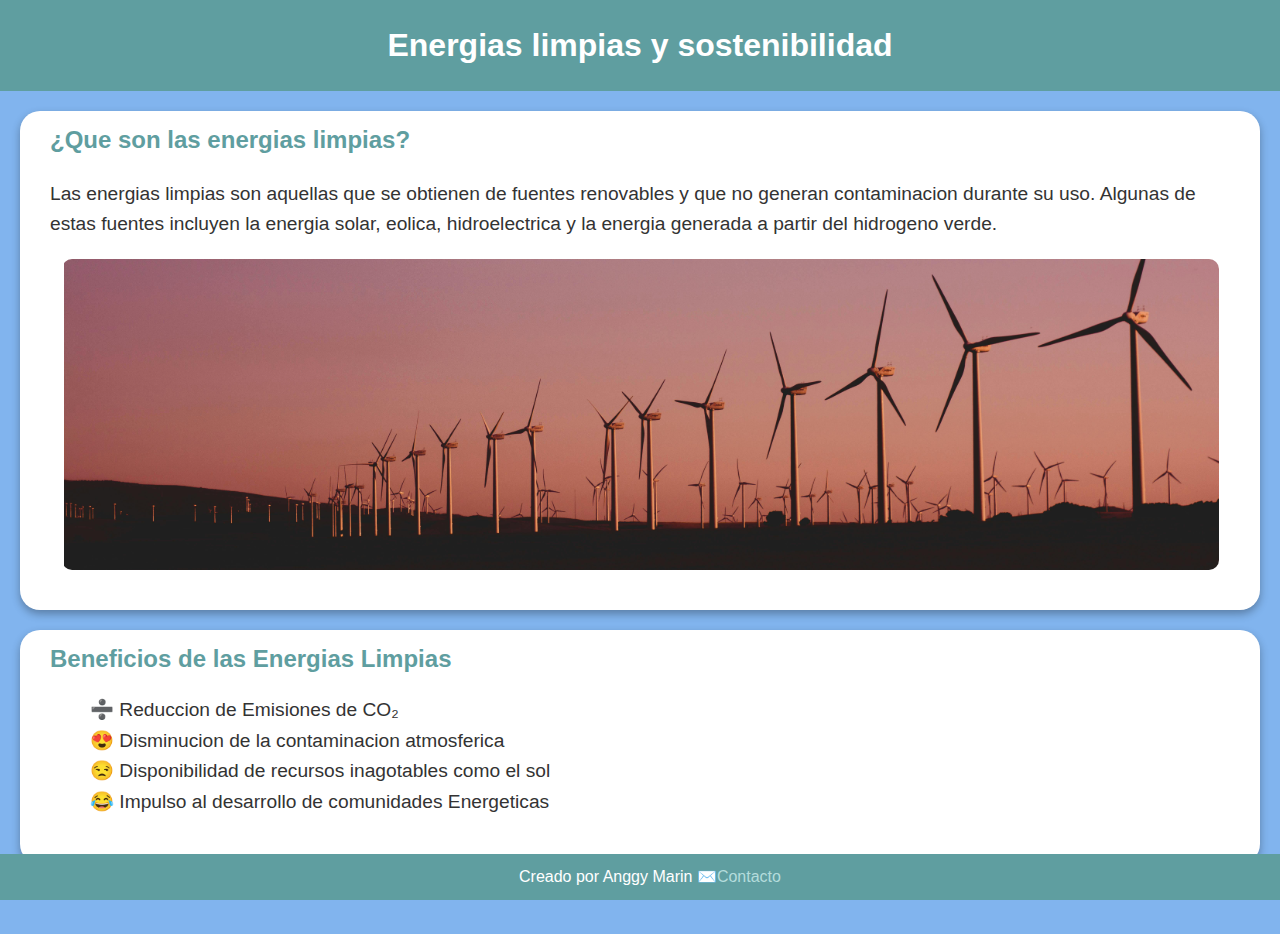
<file: Reto2/index.html>
<!DOCTYPE html>
<html lang="es">
<head>
    <meta charset="UTF-8">
    <meta name="viewport" content="width=device-width, initial-scale=1.0">
     <link rel="stylesheet" href="css/styles.css">  

    <title>Energias limpias</title>
</head>
<body>
    <head>
        <h1>Energias limpias y sostenibilidad</h1>
    </head>

    <main>
        <section>
            <h2>¿Que son las energias limpias?</h2>
            <p>Las energias limpias son aquellas que se obtienen de fuentes renovables y que no generan contaminacion durante su uso. Algunas de estas fuentes incluyen la energia solar, eolica, hidroelectrica y la energia generada a partir del hidrogeno verde.</p>
            <img src="img/Parque eolico.png" alt="Parque Eolico">
            
        </section>
        <section>
            <h2>Beneficios de las Energias Limpias</h2>     
            <ul>
                <li>➗ Reduccion de Emisiones de CO₂</li>                    
                <li>😍 Disminucion de la contaminacion atmosferica</li>                    
                <li>😒 Disponibilidad de recursos inagotables como el sol</li>                    
                <li>😂 Impulso al desarrollo de comunidades Energeticas</li>                    
            </ul>          
             
        </section>
    </main>

    <footer>Creado por Anggy Marin <a href="mailto:aestefania.marin@udea.edu.co" class="mail">✉️Contacto</a></footer>
        
</body>
</html>
</file>
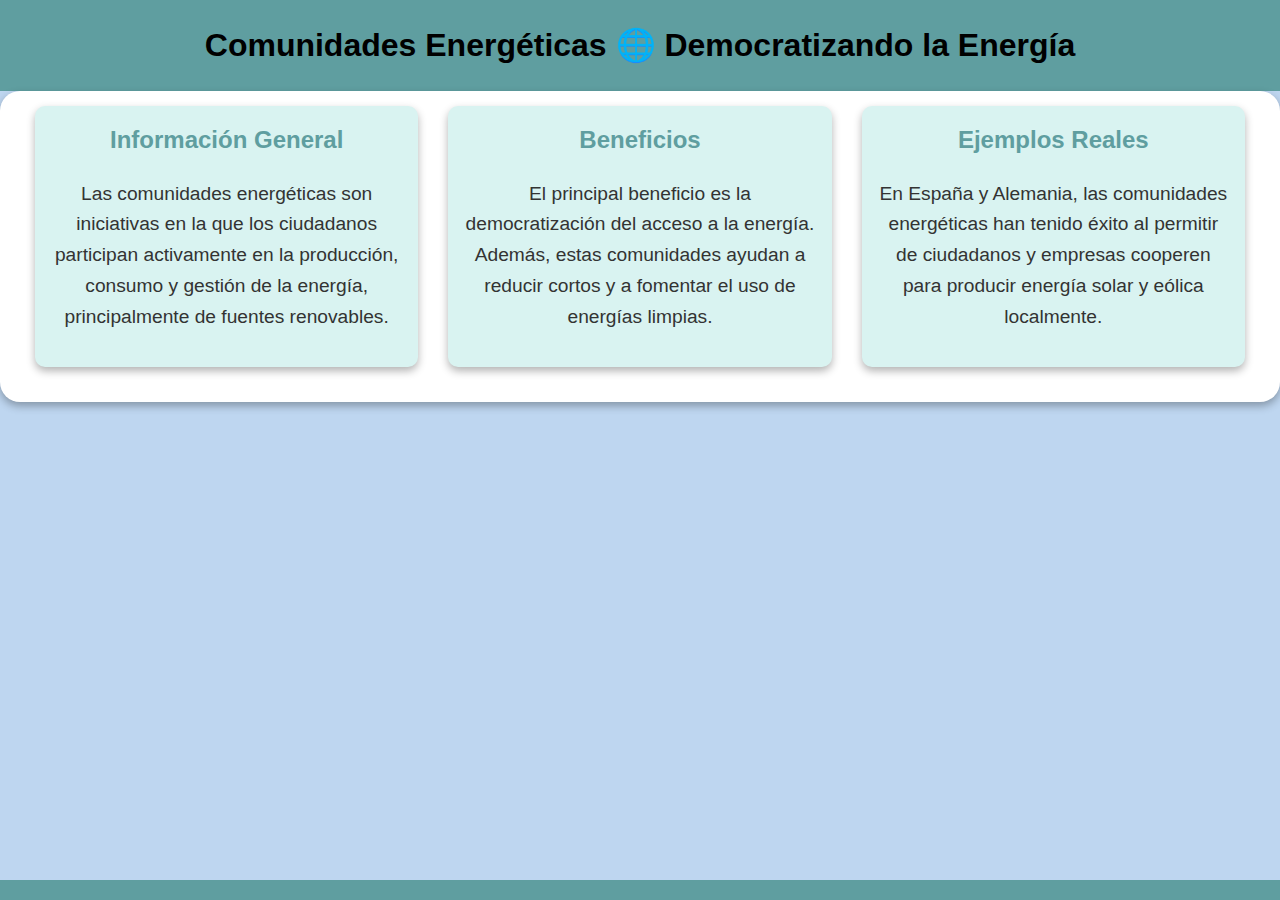
<file: Reto3/index.html>
<!DOCTYPE html>
<html lang="en">
<head>
    <meta charset="UTF-8">
    <meta name="viewport" content="width=device-width, initial-scale=1.0">
    <link rel="stylesheet" href="css/styles.css">
    <title>Comunidades Energeticas 🌐</title>
</head>
<body>
     <header>
         <h1>Comunidades Energéticas 🌐 Democratizando la Energía</h1>
    </header>

    <main>
        <section class="flex-container">
            <div class="flex-item">
                <h2>Información General</h2>
                <p>Las comunidades energéticas son iniciativas en la que los ciudadanos participan activamente en la producción, consumo y gestión de la energía, principalmente de fuentes renovables.</p>
            </div> 
            <div class="flex-item">
                <h2>Beneficios</h2>
                <p>El principal beneficio es la democratización del acceso a la energía. Además, estas comunidades ayudan a reducir cortos y a fomentar el uso de energías limpias.</p>
            </div>            
            <div class="flex-item">
                <h2>Ejemplos Reales</h2>
                <p>En España y Alemania, las comunidades energéticas han tenido éxito al permitir de ciudadanos y empresas cooperen para producir energía solar y eólica localmente.</p>
            </div>
        </section>
    </main>

    <footer></footer>
</body>
</html>
</file>
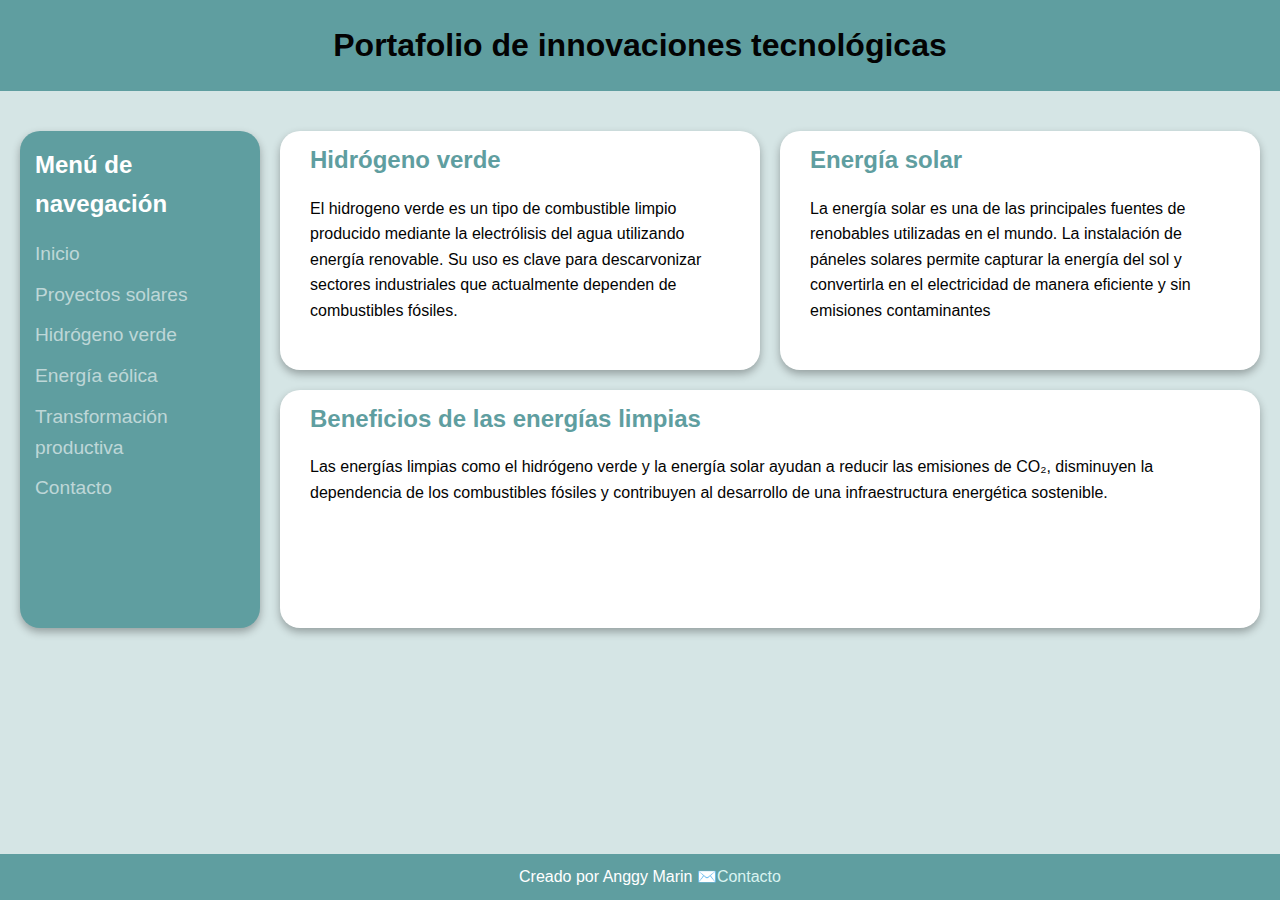
<file: Reto4/index.html>
<!DOCTYPE html>
<html lang="en">
<head>
    <meta charset="UTF-8">
    <meta name="viewport" content="width=device-width, initial-scale=1.0">
   <link rel="stylesheet" href="css/styles.css">
    <title>Portafolio de innovaciones tecnológicas</title>
</head>
<body>
     <header class="header">
         <h1>Portafolio de innovaciones tecnológicas</h1>
     </header>  
     
     <div class="layaout-grid"> 
         <aside class="sidebar">
            <h2>Menú de navegación</h2>
            <ul>
                <li><a href="#">Inicio</a></li>
                <li><a href="#">Proyectos solares</a></li>
                <li><a href="#">Hidrógeno verde</a></li>
                <li><a href="#">Energía eólica</a></li>
                <li><a href="#">Transformación productiva</a></li>
                <li><a href="#">Contacto</a></li>
            </ul>
         </aside>
         
         <section class="content_1">
             <h2>Hidrógeno verde</h2>
             <p>El hidrogeno verde es un tipo de combustible limpio producido mediante la electrólisis del agua utilizando energía renovable. Su uso es clave para descarvonizar sectores industriales que actualmente dependen de combustibles fósiles.</p>
         </section>
             
         <section class="content_2">
             <h2>Energía solar</h2>
             <p>La energía solar es una de las principales fuentes de renobables utilizadas en el mundo. La instalación de páneles solares permite capturar la energía del sol y convertirla en el electricidad de manera eficiente y sin emisiones contaminantes</p>
         </section>

         <section class="content_3">
            <h2>Beneficios de las energías limpias</h2>
            <p>Las energías limpias como el hidrógeno verde y la energía solar ayudan a reducir las emisiones de CO₂, disminuyen la dependencia de los combustibles fósiles y contribuyen al desarrollo de una infraestructura energética sostenible.</p>
         </section>
     </div>

     <footer class="footer">Creado por Anggy Marin <a href="mailto:aestefania.marin@udea.edu.co" class="mail">✉️Contacto</a></footer>
</body>
</html>
</file>
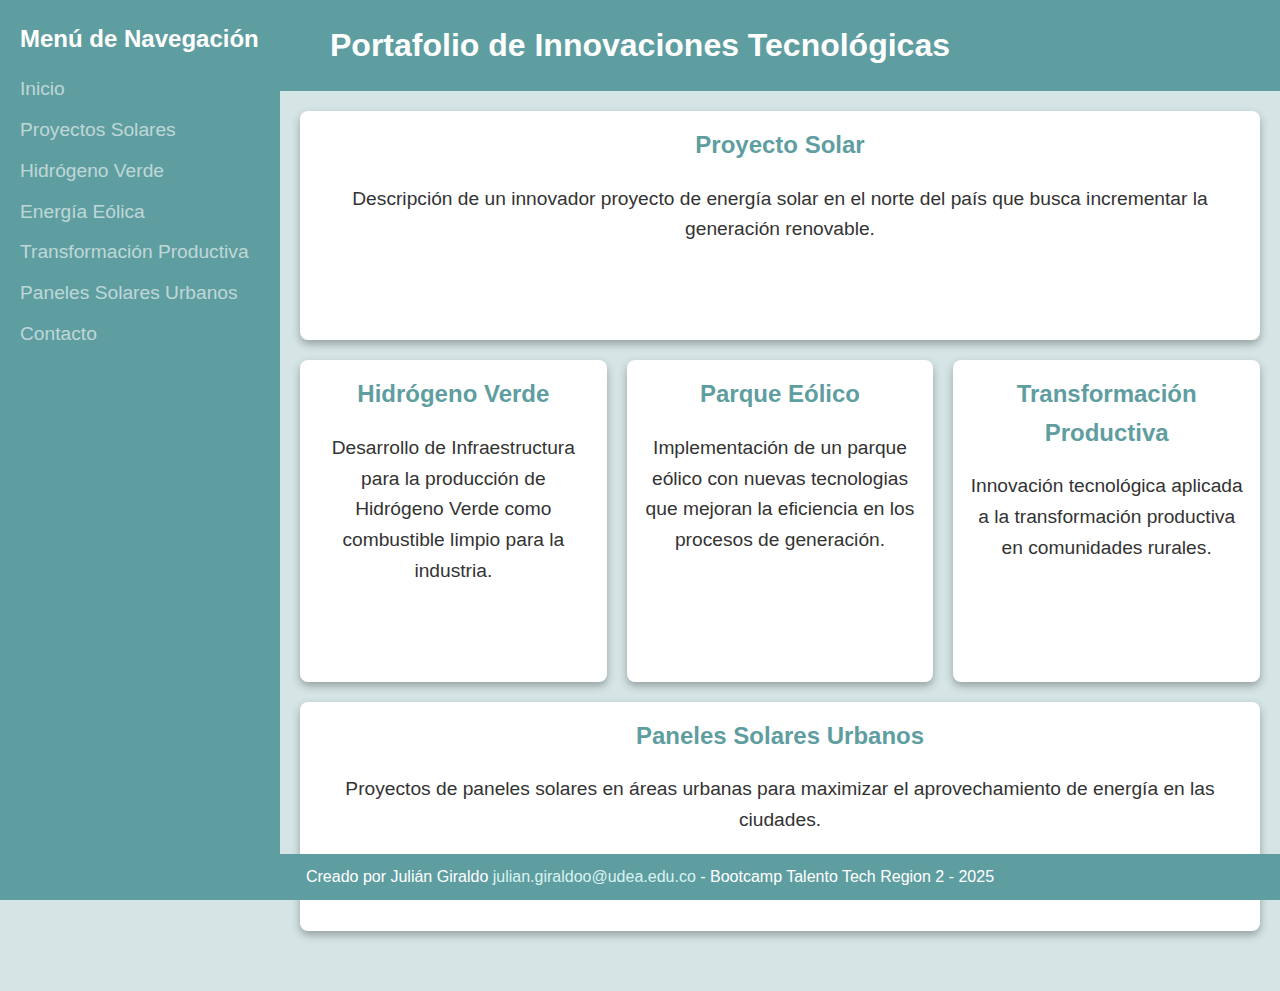
<file: Reto5/index.html>
<!DOCTYPE html>
<html lang="en">
<head>
    <meta charset="UTF-8">
    <meta name="viewport" content="width=device-width, initial-scale=1.0">
    <link rel="stylesheet" href="css/styles.css">
    <title>Portafolio de Innovaciones Tecnológicas 🧑🏻‍💻</title>
</head>
<body>
    <header class="header">
        <h1>Portafolio de Innovaciones Tecnológicas</h1>
    </header>
    
    <div class="layout-grid">
        <aside class="sidebar">
            <h2>Menú de Navegación</h2>
            <ul>
                <li><a href="#">Inicio</a></li>
                <li><a href="#">Proyectos Solares</a></li>
                <li><a href="#">Hidrógeno Verde</a></li>
                <li><a href="#">Energía Eólica</a></li>
                <li><a href="#">Transformación Productiva</a></li>
                <li><a href="#">Paneles Solares Urbanos</a></li>
                <li><a href="#">Contacto</a></li>
            </ul>
        </aside>

        <main class="portfolio">
            <!-- Este es el 1er hijo ▸ :nth-child(1) -->
            <section class="item">
                <h2>Proyecto Solar</h2>
                <p>Descripción de un innovador proyecto de energía solar en el norte del país que busca incrementar la generación renovable.</p>
            </section>
            
            <!-- Este es el 2do hijo ▸ :nth-child(2) -->  
            <section class="item">
                <h2>Hidrógeno Verde</h2>
                <p>Desarrollo de Infraestructura para la producción de Hidrógeno Verde como combustible limpio para la industria.</p>
            </section>

            <!-- Este es el 3er hijo ▸ :nth-child(3) -->
            <section class="item">
                <h2>Parque Eólico</h2>
                <p>Implementación de un parque eólico con nuevas tecnologias que mejoran la eficiencia en los procesos de generación.</p>
            </section>

            <section class="item">
                <h2>Transformación Productiva</h2>
                <p>Innovación tecnológica aplicada a la transformación productiva en comunidades rurales.</p>
            </section>            
 
            <section class="item">
                <h2>Paneles Solares Urbanos</h2>
                <p>Proyectos de paneles solares en áreas urbanas para maximizar el aprovechamiento de energía en las ciudades.</p>
            </section>
        </main>        
    </div>
    
    <footer>
            Creado por Julián Giraldo <a href="mailto:julian.giraldoo@udea.edu.co" class="email">julian.giraldoo@udea.edu.co</a> - Bootcamp Talento Tech Region 2 - 2025
    </footer>
</body>
</html>
</file>
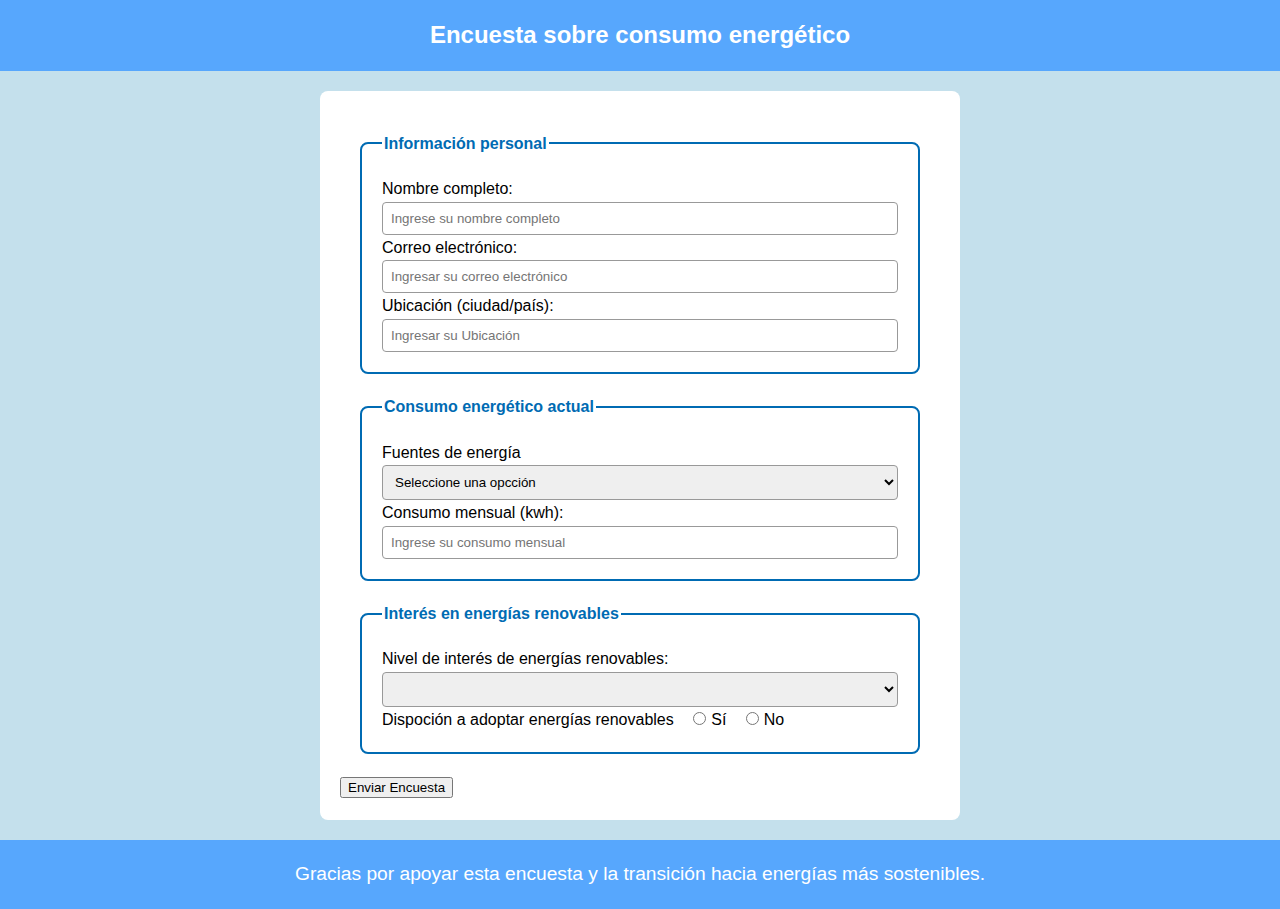
<file: Reto7/index.html>
<!DOCTYPE html>
<html lang="es">
<head>
    <meta charset="UTF-8">
    <meta name="viewport" content="width=device-width, initial-scale=1.0">
    <link rel="stylesheet" href="css/styles.css">
    <title>Encuesta sobre consumo energético</title>
</head>
<body>
    <header class="header">
        <h1>Encuesta sobre consumo energético</h1>
    </header>
    
    <main class="form-container">
        <form action="https://formspree.io/f/xqalqaba" method="post">
            <!--GRUPO INFORMACIÓN PERSONAL-->
             <Fieldset>
                <LEgend>Información personal</LEgend>

                <label for="name">Nombre completo:</label>
                <input type="text"id="name" name="name" required placeholder="Ingrese su nombre completo">
                
                <label for="email">Correo electrónico:</label>
                <input type="email" id="email" name="email" required placeholder="Ingresar su correo electrónico">

                <label for="location">Ubicación (ciudad/país):</label>
                <input type="text" id="location" name="location" required placeholder="Ingresar su Ubicación">
             </Fieldset>

             <!--Grupo consumo energético actual-->
             <fieldset>
                <legend>Consumo energético actual</legend>

                <label for="energy_source">Fuentes de energía</label>
                <select name="energy_source" id="energy_source" required>
                    <option value="">Seleccione una opcción</option>
                    <option value="electricidad">Electricidad</option>
                    <option value="gas">Gas natural</option>
                    <option value="solar">Energía solar</option>
                    <option value="eolica">Energía eólica</option>
                    <option value="otra">Otra</option>
                </select>

                <label for="monthly_consumption">Consumo mensual (kwh):</label>
                <input type="number" 
                       id="monthly_consumption"
                       name="monthly_consumption"
                       min="100"
                       placeholder="Ingrese su consumo mensual"
                       required
                       title="El consumo promedio por hogar en Colombia es de 157 kwh">
             </fieldset>

             <!--Grupo Interés en energías renovables-->     
              <fieldset>
                <legend>Interés en energías renovables</legend>

                <label for="interest_level">Nivel de interés de energías renovables:</label>
                <select name="interest_level" id="interest_level" required>
                    <option value=""Seleccione una opción></option>
                    <option value="alto">Alto</option>
                    <option value="medio">Medio</option>
                    <option value="bajo">Bajo</option>
                </select>
                
                <label for="adoption_interest">Dispoción a adoptar energías renovables</label>
                <input type="radio" id="yes" name="adoption_interest" value="sí" required>Sí
                <input type="radio" id="no" name="adoption_interest" value="no" required>No  
              </fieldset>

              <button type="submit">Enviar Encuesta</button>       
        </form>
    </main>

    <footer class="footer">
      <p>Gracias por apoyar esta encuesta y la transición hacia energías más sostenibles.</p>
    </footer>
</body>
</html>
</file>
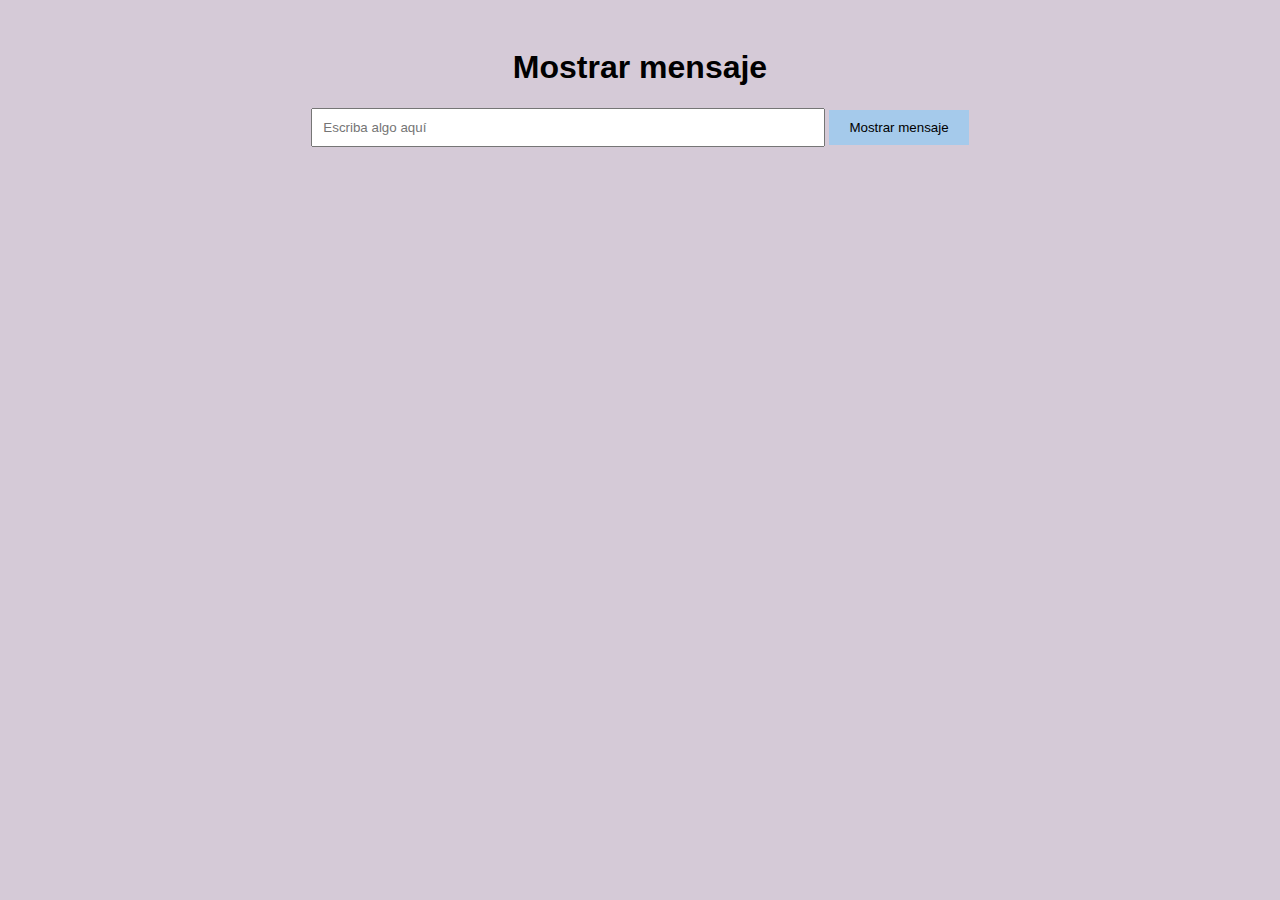
<file: Reto8/index.html>
<!DOCTYPE html>
<html lang="en">
<head>
    <meta charset="UTF-8">
    <meta name="viewport" content="width=device-width, initial-scale=1.0">
    <link rel="stylesheet" href="css/styles.css">
    <title>Document</title>
</head>
<body>
     <header class="header">
        <h1>Mostrar mensaje</h1>
     </header>

         <div class="container">
            <input type="text" id="inputBox" placeholder="Escriba algo aquí">
            <button id="showBtn">Mostrar mensaje</button>

            <div id="outputBox"></div>
        
         </div>

    <script src="js/scripts.js"></script>     
</body>
</html>
</file>
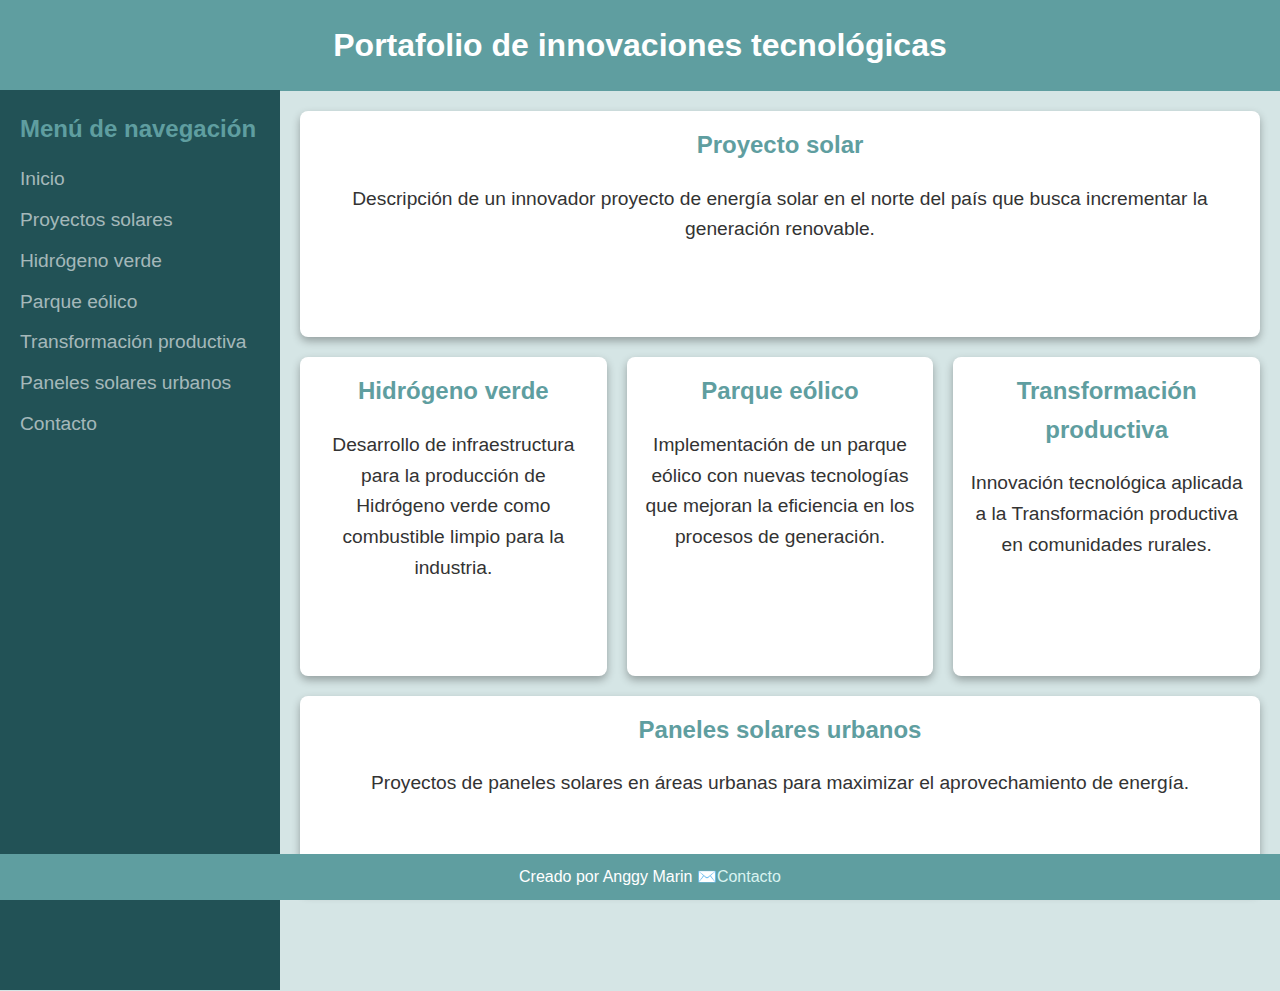
<file: Reto5/Reto4/index.html>
<!DOCTYPE html>
<html lang="en">
<head>
    <meta charset="UTF-8">
    <meta name="viewport" content="width=device-width, initial-scale=1.0">
   <link rel="stylesheet" href="css/styles.css">
    <title>Portafolio de innovaciones tecnológicas</title>
</head>
<body>
     <header class="header">
         <h1>Portafolio de innovaciones tecnológicas</h1>
     </header>  
     
     <div class="layaout-grid"> 
         <aside class="sidebar">
            <h2>Menú de navegación</h2>
            <ul>
                <li><a href="#">Inicio</a></li>
                <li><a href="#">Proyectos solares</a></li>
                <li><a href="#">Hidrógeno verde</a></li>
                <li><a href="#">Parque eólico</a></li>
                <li><a href="#">Transformación productiva</a></li>
                 <li><a href="#">Paneles solares urbanos</a></li>
                <li><a href="#">Contacto</a></li>
            </ul>
         </aside>
         
         <main class="Portfolio">

            <!-- Este es el 1mer hijo ► :nth-child(1)-->
             <section class="item">
                 <h2>Proyecto solar</h2>
                 <p>Descripción de un innovador proyecto de energía solar en el norte del país que busca incrementar la generación renovable.</p>
                </section>
                
            <!-- Este es el 2do hijo ► :nth-child(2)-->
                <section class="item">
                    <h2>Hidrógeno verde</h2>
                    <p>Desarrollo de infraestructura para la producción de Hidrógeno verde como combustible limpio para la industria.</p>
                </section>
                
            <!-- Este es el 3cer hijo ► :nth-child(3)-->
                <section class="item">
                    <h2>Parque eólico</h2>
                    <p>Implementación de un parque eólico con nuevas tecnologías que mejoran la eficiencia en los procesos de generación.</p>
                </section>
                <section class="item">
                    <h2>Transformación productiva</h2>
                    <p>Innovación tecnológica aplicada a la Transformación productiva en comunidades rurales.</p>
                </section>
                
                <section class="item">
                    <h2>Paneles solares urbanos</h2>
                    <p>Proyectos de paneles solares en áreas urbanas para maximizar el aprovechamiento de energía.</p>
                </section>
            </main>
        </div>


     <footer class="footer">Creado por Anggy Marin <a href="mailto:aestefania.marin@udea.edu.co" class="mail">✉️Contacto</a></footer>
</body>
</html>
</file>
<file: Reto2/css/styles.css>
body {
    font-family: Arial, Helvetica, sans-serif;
    background-color:   rgb(129, 180, 238);
    line-height: 1.6;
    margin: 0px;
}

h1 {
    background-color: cadetblue;
    margin: 0;
    padding: 20px;
    color: white;
    text-align: center;
}

h2 {
    margin-top: 0;
    margin-bottom: 5px;
    color: cadetblue;
}
head {
    background-color: cadetblue;
    margin: 0;
}


main {
    padding: 20px;
    margin-bottom: 30px;
}

section {
    background-color: #ffff;
    border-radius: 20px;
    padding: 30px;
    padding-top: 10px;
    margin-bottom: 20px;

    box-shadow: 0px 4px 8px 0px rgba(0, 0, 0, 0.3);
}

p, li {
    font-size: 1.2em;
    color: #333;
}

img{
    max-width: 100%;
    height: auto;
    border-radius: 10px;
    display: block;
    margin: 10px auto;
}

ul{
   list-style-type: none;
}

footer {
    background-color: cadetblue;
    color: #fff;
    text-align: center;
    padding: 10px;
    position: fixed;
    bottom: 0%;
    width: 100%;
}

.mail {
    color: rgb(180, 220, 220);
    text-decoration: none;
}
</file>
<file: Reto3/css/styles.css>
body {
    font-family: Arial, Helvetica, sans-serif;
    background-color:   rgb(190, 214, 240);
    line-height: 1.6;
    margin: 0px;
    padding: 0;
}

header {
    background-color: cadetblue;
    margin: 0;
    padding: 20px;
    color: hsl(255, 255, 255);
    text-align: center;
}

h1 {
    background-color: cadetblue;
    margin: 0;
   
}

h2 {
    margin-top: 0;
    margin-bottom: 0px;
    color: cadetblue;
}
z
main {
    padding: 20px;
    margin-bottom: 30px;
}

section {
    background-color: #ffff;
    border-radius: 20px;
    padding: 30px;
    padding-top: 10px;
    margin-bottom: 20px;

    box-shadow: 0px 4px 8px 0px rgba(0, 0, 0, 0.3);
}

p, li {
    font-size: 1.2em;
    color: #333;
}

img{
    max-width: 100%;
    height: auto;
    border-radius: 10px;
    display: block;
    margin: 10px auto;
}

ul{
   list-style-type: none;
}

footer {
    background-color: cadetblue;
    color: #fff;
    text-align: center;
    padding: 10px;
    position: fixed;
    bottom: 0%;
    width: 100%;
}

.mail {
    color: rgb(217, 243, 241);
    text-decoration: none;
}

.flex-container {
     display: flex;
     flex-direction: row ;
     justify-content: space-around;
     gap: 20px;
     flex-wrap: wrap;
}

.flex-item {
    flex: 1; /* Hace que un elemento ocupe el espacio disponible */
    min-width: 250px; /* El hecho mínimo es de 250px */
    background-color: rgb(217, 243, 241);
    border-radius: 10px;
    padding: 15px;
    box-shadow: 0 4px 8px rgba(0, 0, 0, 0.3);
    margin: 5px;
    text-align: center;
}
</file>
<file: Reto4/css/styles.css>
body {
    font-family: Arial, Helvetica, sans-serif;
    background-color:   #609d9f44;
    color: rgb(3, 3, 3);
    line-height: 1.6;
    margin: 0;
    padding: 0;
}

header {
    background-color: cadetblue;
    margin: 0;
    padding: 20px;
    color: hsl(255, 255, 255);
    text-align: center;
}

h1 {
    background-color: cadetblue;
    margin: 0;  
}

h2 {
    margin-top: 0;
    margin-bottom: 0;
    color: cadetblue
}
.layaout-grid{
    display: grid;
    grid-template-columns: 1fr 2fr 2fr;
    grid-template-rows: auto 1fr 1fr auto;
    margin-top: 0;
    margin-bottom: 80;
    gap: 20px;
    padding: 20px;
    grid-template-areas: 
        "header header header" 
        "sidebar content_1 content_2"
        "sidebar content_3 content_3"
        "footer footer footer";
}

.sidebar {
    grid-area: sidebar;
    background-color: cadetblue;
    padding: 15px;
    box-shadow: 0 4px 8px rgba(0, 0, 0, 0.3);
    border-radius: 20px;
}

.content_1 {
    grid-area: content_1;
}
.content_2 {
    grid-area: content_2;
}
.content_3 {
    grid-area: content_3;
}

.sidebar h2 {
    color: #fff;
}

.sidebar ul {
    list-style-type: none;
    padding-left: 0;
}

.sidebar ul li {
    margin-bottom: 10px;
    font-size: 1.2em;
}

.sidebar ul li a {
    text-decoration: none;
    color: #fff9;
    transition: color 0.3s;
}

.sidebar ul li a:hover {   
    color: #fff;
}

section {
    background-color: #ffff;
    border-radius: 20px;
    padding: 30px;
    padding-top: 10px;
    box-shadow: 0px 4px 8px 0px rgba(0, 0, 0, 0.3);
}

p, {
    font-size: 1.2em;
    color: #333;
}

img{
    max-width: 100%;
    height: auto;
    border-radius: 10px;
    display: block;
    margin: 10px auto;
}

ul{
   list-style-type: none;
}

footer {
    background-color: cadetblue;
    color: #fff;
    text-align: center;
    padding: 10px;
    position: fixed;
    bottom: 0%;
    width: 100%;
}

.mail {
    color: rgb(217, 243, 241);
    text-decoration: none;
}

.flex-container {
     display: flex;
     flex-direction: row ;
     justify-content: space-around;
     gap: 20px;
     flex-wrap: wrap;
}

.flex-item {
    flex: 1; /* Hace que un elemento ocupe el espacio disponible */
    min-width: 250px; /* El hecho mínimo es de 250px */
    background-color: rgb(217, 243, 241);
    border-radius: 10px;
    padding: 15px;
    box-shadow: 0 4px 8px rgba(0, 0, 0, 0.3);
    margin: 5px;
    text-align: center;
}
@media (max-width: 768px) {
    .layaout-grid {
        grid-template-columns: 1fr;
        grid-template-areas: 
            "header"
            "sidebar"
            "content_1"
            "content_2"
            "content_3"
            "footer";
    }
}
</file>
<file: Reto5/css/styles.css>
body {
    font-family: Arial, Helvetica, sans-serif;
    background-color: #609d9f44;
    color:#333;
    line-height: 1.6;
    margin: 0;
    padding: 0;
}

header {
    background-color: cadetblue;
    color: white;
    margin: 0;
    padding: 20px;
    text-align: center;
    /* NO hacer sticky el header  */
    /* position: relative; */

    /* Hacer sticky el header*/ 
    position: sticky;
    z-index: 1;
    top: 0;
    left: 0;
    width: auto; 
}

h1 {
    margin: 0;
}

h2 {
    margin-top: 0;
    margin-bottom: 0;
    color: cadetblue;
}

/* Este es el diseño del CONTENEDOR PRINCIPAL es decir
   el que corresponde al "aside" y a "portfolio" */
.layout-grid {
    display: grid;
    /* Este atributo se reemplaza por el siguiente para poder dejar fijo el sidebar: 
       en esta linea el Sidebar queda fijo de 280px y el resto del espacio para el contenido 
    grid-template-columns: 280 px 1fr; 
    */
    grid-template-columns: 1fr;
    gap: 0px;
    padding: 0px;
    height: 100vh;
}
    /* Ajustar la ubicación de todos los elementos del diseño
       usando los "grid-area" que les corresponden */
.sidebar {
    background-color: cadetblue;
    box-sizing: border-box;
    padding: 20px;
    position: fixed;
    top: 0;
    left: 0;
    height: 100vh;
    width: 280px;
    overflow-y: auto;
    z-index: 2;
}
.sidebar h2 {
    color: #fff;
}
.sidebar ul {
    list-style-type: none;
    padding-left: 0;
}
.sidebar ul li {
    margin-bottom: 10px;
    font-size: 1.2em;
}
.sidebar ul li a {
    text-decoration: none;
    color: #fff9;
    transition: color 0.3s;
}
.sidebar ul li a:hover {
    color: #fff
}

p  {
    font-size: 1.2em;
    color: #333;
}
img {
    max-width: 100%;
    height: auto;
    border-radius: 10px;
    display: block;
    margin: 10px auto
}

/* Este es el diseño del CONTENEDOR SECUNDARIO que corresponde
   a "portfolio" y contiene los elementos "item" */
.portfolio {
    display: grid;
    gap: 20px;
    margin-right: 20px;
    margin-left: 300px; /* Espacio para el sidebar fijo (280px + 20px de separación) */
    margin-bottom: 60px;
    margin-top: 20px;
    grid-template-columns: repeat(3, 1fr);
    /* Defino el nombre y ocupación de cada área */
    grid-template-areas: 
        "item1 item1 item1"
        "item2 item3 item4"
        "item5 item5 item5";
    grid-auto-rows: auto;
}
/* Asignar cada hijo de item a un área específica */
.item:nth-child(1) { grid-area: item1; }
.item:nth-child(2) { grid-area: item2; }
.item:nth-child(3) { grid-area: item3; }
.item:nth-child(4) { grid-area: item4; }
.item:nth-child(5) { grid-area: item5; } 


.item {
    background-color: #fff;
    border-radius: 8px;
    padding: 15px;
    box-shadow: 0 4px 8px rgba(0, 0, 0, 0.3);
    text-align: center;
}

footer {
    background-color: cadetblue;
    color: #fff;
    text-align: center;
    padding: 10px;
    position: fixed;
    bottom: 0;
    width: 100%;
}

.email {
    color: rgb(217, 243, 241);
    text-decoration: none;
}

@media (max-width: 900px) {
    p {
        font-size: 1.1em;
    }
    h1 {
        font-size: 1.5em;
    }

    h2 {
        font-size: 1.2em;
    }

    header {
        position: relative; /* Cambiar de sticky a relative en móvil */
        grid-area: header;
    }

    .sidebar {
        width: 100%;
        position: relative;
        height: auto;
        padding: 10px;
        grid-area: sidebar;
    }

    .sidebar ul li {
        font-size: 1.1em;
    }

    .layout-grid {
        grid-template-columns: 1fr;
        grid-template-areas: 
            "header"
            "sidebar"
            "portfolio"
            "footer";
        grid-auto-rows: auto;
        height: auto; /* Permitir que el grid crezca según el contenido */
    }
    
    .portfolio {
        margin: 20px;
        margin-left: 20px;
        grid-template-columns: 1fr;
        grid-template-areas: 
            "item1"
            "item2"
            "item3"
            "item4"
            "item5";
        padding-bottom: 20px;
        grid-area: portfolio;
    }

    footer {
        position: relative; /* Cambiar de fixed a relative en pantalla pequeña */
        grid-area: footer;
    }
}
</file>
<file: Reto7/css/styles.css>
body {
    font-family: Arial, sans-serif;
    background-color: #c4e0ec;
    color: black;
    margin: 0;
    padding: o;
    line-height: 1.6;
    display: flex;
    flex-direction: column;
    min-height: 100vh;
}

.header {
    background-color: rgb(87, 167, 253);
    color: #fff;
    text-align: center;
}

.header h1 {
    font-size: 1.5em;
}

.form-container {
    flex: 1;
    background-color: #fff;
    margin: 20px auto;
    padding: 20px;
    max-width: 600px;
    border-radius: 8px;
    box-shadow: 0 4px 8px rgba (0, 0, 0, 0.3)
}

form fieldset {
    border: 2px solid #006bb3;
    border-radius: 8px;
    padding: 20px;
    margin: 20px;
    margin-bottom: 20px;
}

form legend {
    display: block;
    font-weight: bold;    
    color: #006bb3;
}

input[type="text"],
input[type="email"],
input[type="number"],
select {
    width: 100%;
    box-sizing: border-box;
    border-radius: 4px;
    padding: 8px;
    border: 1px solid #999;
}

input[type="radio"] {
    margin-right: 5px;
    margin-left: 15px;
}
button[tyoe="submit"] {
    background-color: rgb(87, 167, 253);;
    color: #fff;
    border: none;
    padding: 10px 20px;
    border-radius: 5px;
    font-size: 1.2em;
    cursor: pointer;
    transition: background-color 0.3s;

}

 button[type="submit"]:hover {
      background-color: #4b9fd6; 
 }

.footer {
    background-color:rgb(87, 167, 253);
    color: #fff;
    text-align: center;
    font-size: 1.2em;
}
</file>
<file: Reto8/css/styles.css>
body {
    font-family: Arial, Helvetica, sans-serif;
    padding: 20px;
    background-color: rgb(213, 202, 215);
    text-align: center;
}

.container {
    width: 80%;
    margin: auto;
    overflow: hidden;
}

#inputBox {
    padding: 10px;
    width: 50%;
}

#showBtn {
    background-color: rgb(165, 202, 235);
    border: none;
    cursor: pointer;
    padding: 10px 20px;
    
}

#showBtn:hover {
    background-color: rgb(17, 132, 161);
}

#outputBox {
    margin-bottom: 20px;
    padding: 10px;
    background-color: rgb(213, 202, 215);
    font-size: x-large;
}
</file>
<file: Reto5/Reto4/css/styles.css>
body {
    font-family: Arial, Helvetica, sans-serif;
    background-color:   #609d9f44;
    line-height: 1.6;
    margin: 0;
    padding: 0;
    color: #333;
}

header {
    background-color: cadetblue;
    color: white;
    margin: 0;
    padding: 20px;
    text-align: center;
   
    /* No hacer sticky el header */
    position: relative;
    z-index: 1;
    top: 0;
    left: 0;
    width: auto;

    /* Hacer sticky al header*/
    position: sticky;
}

h1 {
    background-color: cadetblue;
    margin: 0;  
}

h2 {
    margin-top: 0;
    margin-bottom: 0;
    color: cadetblue
}
.layaout-grid {
    display: grid;
    grid-template-columns: 1fr;
    gap: 0px;
    padding: 0px;
    height: 100vh;
}
    /*Ajustar la ubicación de todos los elementos del diseño usando los "grid-area" que les corresponde*/

.sidebar {
    background-color: rgb(34, 82, 86);
    box-sizing: border-box;
    padding: 20px;
    position: fixed;
    top: 90px;
    left: 0;
    height: 100vh;
    width: 280px;
    overflow-y: auto;
    z-index: 2;    
}

.sidebar ul {
    list-style-type: none;
    padding-left: 0;
}

.sidebar ul li {
    margin-bottom: 10px;
    font-size: 1.2em;
}

.sidebar ul li a {
    text-decoration: none;
    color: #fff9;
    transition: color 0.3s;
}

.sidebar ul li a:hover {   
    color: #fff;
}

p {
    font-size: 1.2em;
    color: #333;
}

img{
    max-width: 100%;
    height: auto;
    border-radius: 10px;
    display: block;
    margin: 10px auto;
}

ul{
   list-style-type: none;
}
/*Contenedor secundario (contiene los "items")*/
.Portfolio {
    display: grid;
    gap: 20px;
    margin-right: 20px;
    margin-left: 300px; /*ESTA */
    margin-bottom: 100px;
    margin-top: 20px;
    grid-template-columns: repeat(3, 1fr);
     /* Defino el nombre y ocupación de cada área */  
    grid-template-areas: 
    "item1 item1 item1"
    "item2 item3 item4"
    "item5 item5 item5";    
    grid-auto-rows: auto; 
}
/* Asignar cada hijo de item a un área específica*/
.item:nth-child(1) { grid-area: item1; }
.item:nth-child(2) { grid-area: item2; }
.item:nth-child(3) { grid-area: item3; }
.item:nth-child(4) { grid-area: item4; }
.item:nth-child(5) { grid-area: item5; }

.item {
    background-color: #fff;
    border-radius: 8px;
    padding: 15px;
    box-shadow: 0 4px 8px rgba(0, 0, 0, 0.3);
    text-align: center;
}

footer {
    background-color: cadetblue;
    color: #fff;
    text-align: center;
    padding: 10px;
    position: fixed;
    bottom: 0%;
    width: 100%;
    z-index: 5;
}

.mail {
    color: rgb(217, 243, 241);
    text-decoration: none;
}

@media (max-width: 768px) {
    .layaout-grid {
        grid-template-columns: 1fr;
        grid-template-areas:
            "header"
            "sidebar"
            "portfolio"
            "footer";
        grid-template-rows: repeat(4,auto)
    }
    
    .Portfolio {    
        grid-template-columns: 1fr;
        grid-template-areas:
        "item1"
        "item2"
        "item3"
        "item4"
        "item5";
        padding-bottom: 90px;
    }
        
}
</file>
